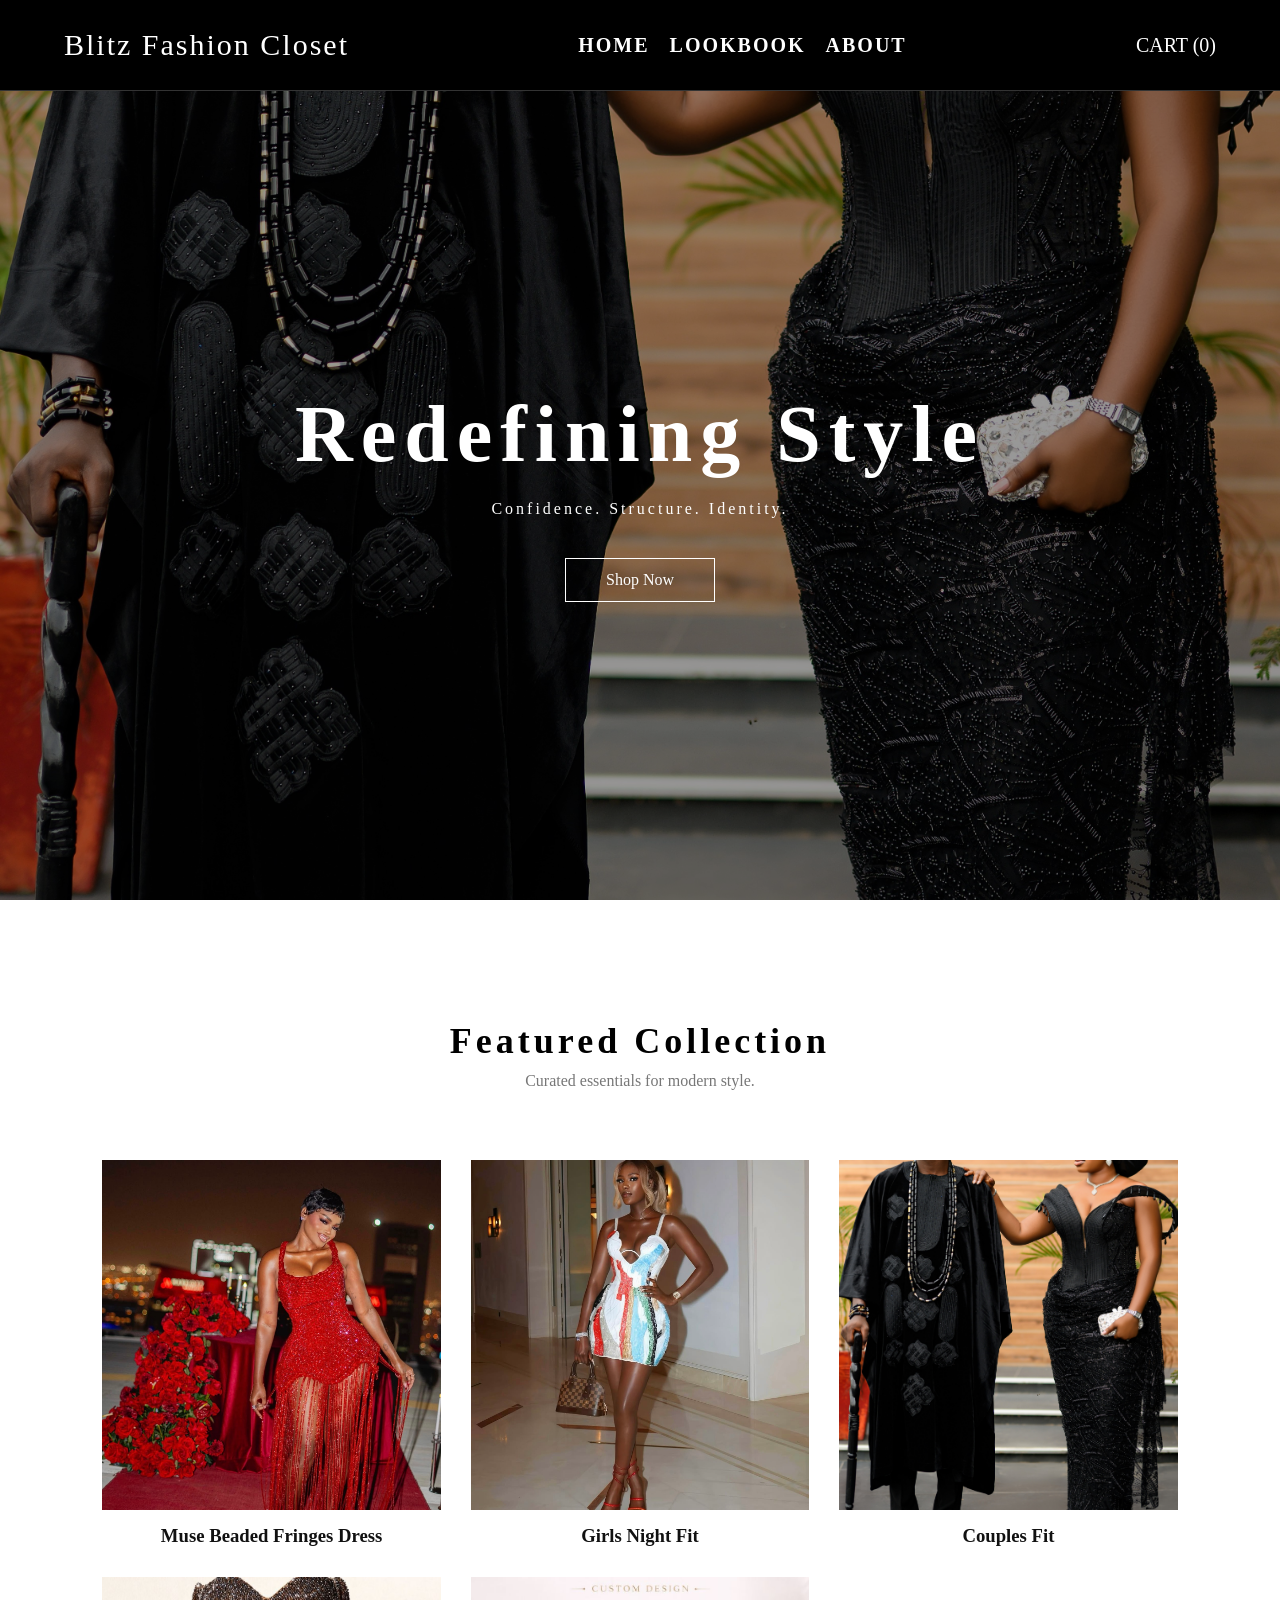
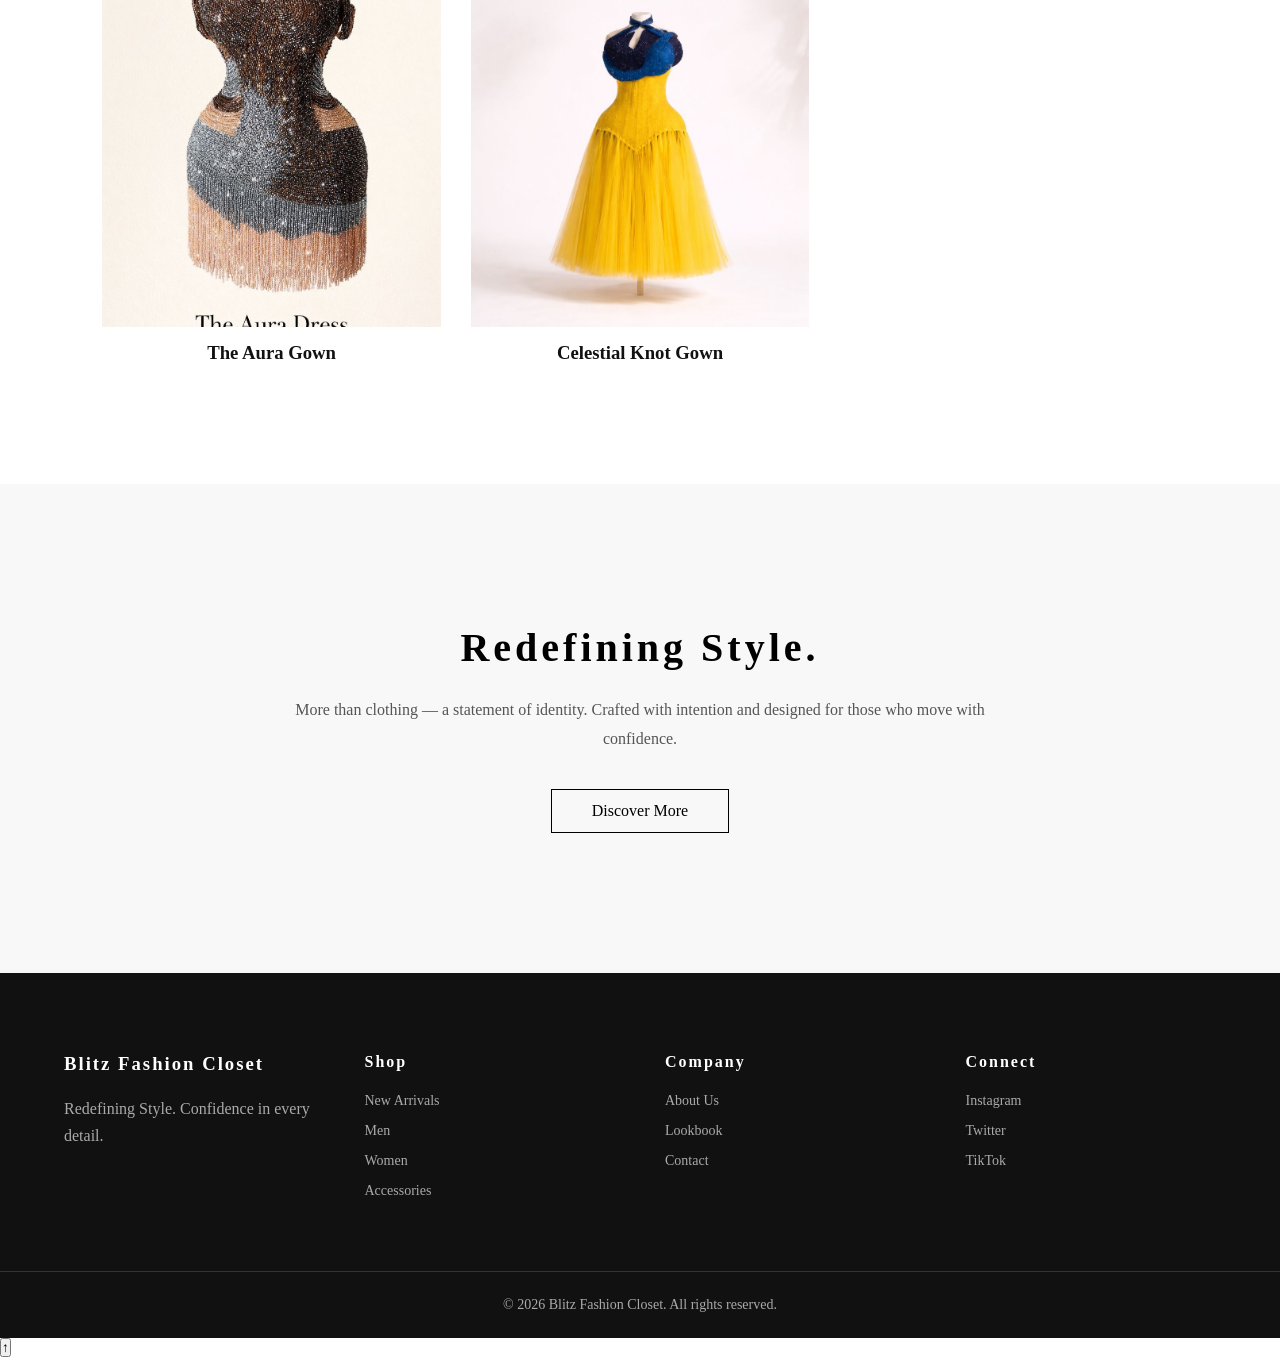
<file: index.html>
<!DOCTYPE html>
<html lang="en">

<head>
<meta charset="UTF-8">
<title>Blitz Fashion Closet</title>

<link rel="stylesheet" href="style.css">
<script src="script.js" defer></script>

</head>

<body>

<header class="lux-nav home-nav">

<div class="nav-inner">

<div class="brand">
Blitz Fashion Closet
</div>

<div class="hamburger" id="hamburger">
<span>home</span>
<span></span>
<span></span>
</div>

<ul class="nav-menu">
<li><a href="index.html">Home</a></li>
<li><a href="lookbook.html">Lookbook</a></li>
<li><a href="about.html">About</a></li>
</ul>

<div class="nav-icons">
<a href="cart.html">
Cart (<span id="cart-count">0</span>)
</a>
</div>

</div>

</header>

<!-- HERO -->

<section class="hero">

<div class="hero-content">

<h1>Redefining Style</h1>

<p>Confidence. Structure. Identity.</p>

<a href="#" class="hero-btn">Shop Now</a>

</div>

</section>

<!-- FEATURED -->

<section class="featured">

<div class="featured-header">

<h2>Featured Collection</h2>

<p>Curated essentials for modern style.</p>

</div>

<div class="featured-grid">

<a href="product.html?id=closet1" class="product">
<img src="images/closet1.PNG">
<h3>Muse Beaded Fringes Dress</h3>
</a>

<a href="product.html?id=closet3" class="product">
<img src="images/closet3.png">
<h3>Girls Night Fit</h3>
</a>

<a href="product.html?id=closet2" class="product">
<img src="images/closet2.jpeg">
<h3>Couples Fit</h3>
</a>
  
<a href="product.html?id=closet6" class="product"> <img src="images/closet6.jpeg">
<h3> The Aura Gown</h3>
</a>

<a href="product.html?id=closet7" class="product"> <img src="images/closet7.jpeg">
<h3> Celestial Knot Gown</h3>
</a>
</div>

</section>

<!-- EDITORIAL -->

<section class="editorial">

<div class="editorial-text">

<h2>Redefining Style.</h2>

<p>
More than clothing — a statement of identity.
Crafted with intention and designed for those
who move with confidence.
</p>

<a href="#" class="editorial-btn">Discover More</a>

</div>

</section>

<!-- FOOTER -->

<footer class="footer">

<div class="footer-container">

<div class="footer-col">
<h3>Blitz Fashion Closet</h3>
<p>Redefining Style. Confidence in every detail.</p>
</div>

<div class="footer-col">
<h4>Shop</h4>
<ul>
<li><a href="#">New Arrivals</a></li>
<li><a href="#">Men</a></li>
<li><a href="#">Women</a></li>
<li><a href="#">Accessories</a></li>
</ul>
</div>

<div class="footer-col">
<h4>Company</h4>
<ul>
<li><a href="about.html">About Us</a></li>
<li><a href="lookbook.html">Lookbook</a></li>
<li><a href="#">Contact</a></li>
</ul>
</div>

<div class="footer-col">
<h4>Connect</h4>
<ul>
<li><a href="#">Instagram</a></li>
<li><a href="#">Twitter</a></li>
<li><a href="#">TikTok</a></li>
</ul>
</div>

</div>

<div class="footer-bottom">

<p>© 2026 Blitz Fashion Closet. All rights reserved.</p>

</div>

</footer>

<button id="scrollTopBtn">↑</button>

</body>

</html>
</file>
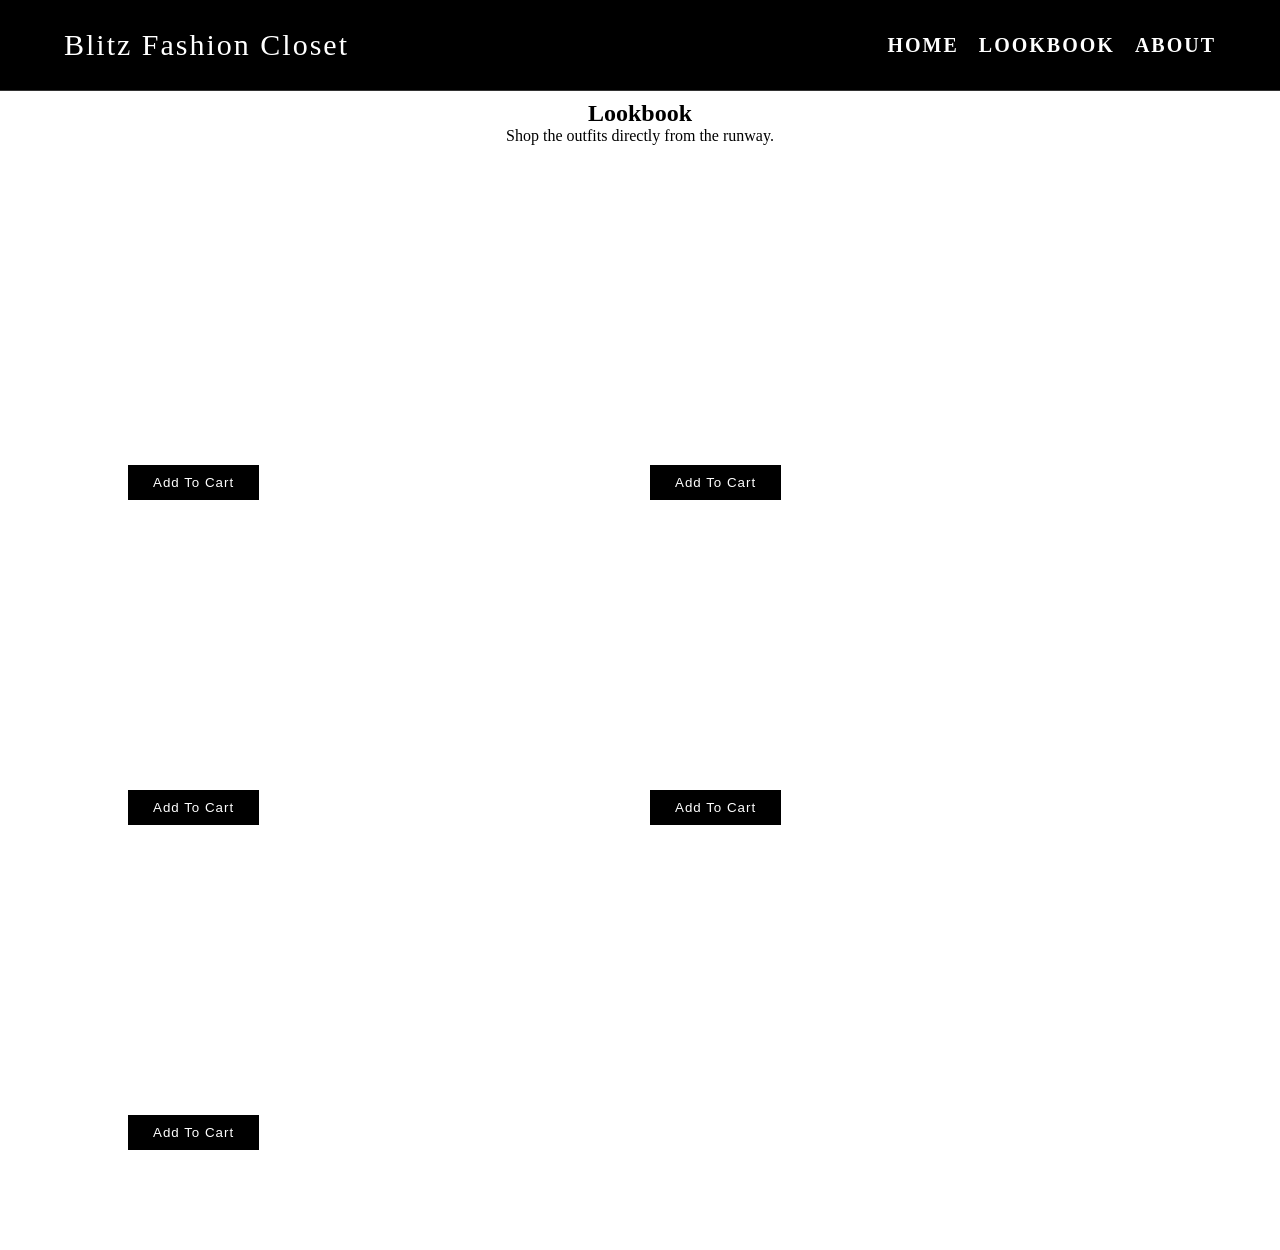
<file: lookbook.html>
<!DOCTYPE html>
<html lang="en">

<head>
<meta charset="UTF-8">
<title>Lookbook | Blitz Fashion Closet</title>

<link rel="stylesheet" href="style.css">
<script src="script.js" defer></script>
<script src="js/cart.js" defer></script>

</head>

<body>

<header class="lux-nav">
<div class="nav-inner">

<div class="brand">Blitz Fashion Closet</div>

<div class="hamburger" id="hamburger">
<span></span>
<span></span>
<span></span>
</div>

<ul class="nav-menu">
<li><a href="index.html">Home</a></li>
<li><a href="lookbook.html">Lookbook</a></li>
<li><a href="about.html">About</a></li>
</ul>

</div>
</header>

<section class="lookbook">

<div class="lookbook-header">
<h1>Lookbook</h1>
<p>Shop the outfits directly from the runway.</p>
</div>

<div class="lookbook-grid">

<!-- LOOK 1 -->
<div class="look-item">

<video autoplay muted loop playsinline onclick="openVideo('videos/video1.mp4')">
<source src="videos/video1.mp4" type="video/mp4">
</video>

<button class="add-look-cart"
onclick="addLookToCart('Lookbook outfit1',200000)">Add To Cart</button>

</div>

<!-- LOOK 2 -->
<div class="look-item">

<video autoplay muted loop playsinline onclick="openVideo('videos/video2.mp4')">
<source src="videos/video2.mp4" type="video/mp4">
</video>

<button class="add-look-cart"
onclick="addLookToCart('Lookbook Outfit 2',150000)">
Add To Cart
</button>

</div>

<!-- LOOK 3 -->
<div class="look-item">

<video autoplay muted loop playsinline onclick="openVideo('videos/video3.mp4')">
<source src="videos/video3.mp4" type="video/mp4">
</video>

<button class="add-look-cart"
onclick="addLookToCart('Lookbook Outfit 3',70000)">
Add To Cart
</button>

</div>

<!-- LOOK 4 -->
<div class="look-item">

<video autoplay muted loop playsinline onclick="openVideo('videos/video4.mp4')">
<source src="videos/video4.mp4" type="video/mp4">
</video>

<button class="add-look-cart"
onclick="addLookToCart('Lookbook Outfit 4',80000)">
Add To Cart
</button>

</div>

<!-- LOOK 5 -->
<div class="look-item">

<video autoplay muted loop playsinline onclick="openVideo('videos/video5.mp4')">
<source src="videos/video5.mp4" type="video/mp4">
</video>

<button class="add-look-cart"
onclick="addLookToCart('Lookbook Outfit 5',45000)">
Add To Cart
</button>

</div>

</div>

</section>

<!-- VIDEO MODAL -->

<div class="video-modal" id="videoModal">

<span class="close-modal" onclick="closeVideo()">×</span>

<video id="modalVideo" controls></video>

</div>

</body>

</html>
</file>
<file: style.css>
/* =========================
   RESET
========================= */
* {
    margin: 0;
    padding: 0;
    box-sizing: border-box;
}

body {
    font-family: 'Times New Roman', serif;
    background: #ffffff;
}

img {
    max-width: 100%;
    display: block;
}
/* =========================
   NAVIGATION
========================= */

.lux-nav {
    width: 100%;
    position: fixed;
    top: 0;
    left: 0;
    background: black;
    z-index: 1000;
    border-bottom: 1px solid #333;
    transition: 0.3s ease;
}

.nav-inner {
    width: 90%;
    max-width: 1400px;
    margin: auto;
    height: 90px;
    display: flex;
    align-items: center;
    justify-content: space-between;
}

.brand {
    font-size: 30px;
    letter-spacing: 2px;
    font-weight: 500;
    color: white;
	white-space: nowrap;
}

.nav-menu {
    list-style: none;
    display: flex;
    gap: 20px;
	align-items: center;
	font-weight: bold;
}

.nav-menu a {
    text-decoration: none;
    color: white;
    font-size: 20px;
    letter-spacing: 2px;
    text-transform: uppercase;
	font-weight: bold;
}

.nav-icons {
    display: flex;
    gap: 20px;
}

.nav-icons a {
    text-decoration: none;
    color: white;
    font-size: 20px;
    text-transform: uppercase;
}

/* Scroll effect */
.lux-nav.scrolled {
    background: white;
    border-bottom: 1px solid #e5e5e5;
}

.lux-nav.scrolled .brand,
.lux-nav.scrolled .nav-menu a,
.lux-nav.scrolled .nav-icons a {
    color: black;
}

/* =========================
   HERO
========================= */

.hero {
    margin-top: 90px;
    height: 90vh;
    background: url("images/closet2.jpeg") no-repeat center/cover;
    display: flex;
    align-items: center;
    justify-content: center;
    text-align: center;
    color: white;
    position: relative;
}

.hero::before {
    content: "";
    position: absolute;
    inset: 0;
    background: rgba(0,0,0,0.4);
}

.hero-content {
    position: relative;
    z-index: 2;
}

.hero h1 {
    font-size: 80px;
    letter-spacing: 8px;
}

.hero p {
    margin-top: 20px;
    letter-spacing: 3px;
}

.hero-btn {
    display: inline-block;
    margin-top: 40px;
    padding: 12px 40px;
    border: 1px solid white;
    color: white;
    text-decoration: none;
}

.hero-btn:hover {
    background: white;
    color: black;
}

/* =========================
   FEATURED
========================= */

.featured {
    padding: 120px 8%;
    background: #ffffff;
}

.featured-header {
    text-align: center;
    margin-bottom: 70px;
}

.featured-header h2 {
    font-size: 36px;
    letter-spacing: 4px;
}

.featured-header p {
    margin-top: 10px;
    color: #777;
}

/* GRID */

.featured-grid {
    width: 100%;
    margin: auto;
    display: grid;
    grid-template-columns: repeat(auto-fit, minmax(250px,1fr));
    gap: 30px;
}

/* PRODUCT */

.product {
    text-align: center;
    text-decoration: none;
    color: #111;
}

.product img {
    width: 100%;
    height: 350px;
    object-fit: cover;
    transition: transform 0.4s ease;
}

.product:hover img {
    transform: scale(1.05);
}

.product h3 {
    margin-top: 15px;
}

.product span {
    color: #555;
}

/* =========================
   MOBILE RESPONSIVE
========================= */



    

/* LOOKBOOK */

.lookbook {
    padding: 100px 10%;
}

.lookbook-header {
    text-align: center;
    margin-bottom: 50px;
}

.lookbook-grid {
    display: grid;
    grid-template-columns: repeat(2,1fr);
    gap: 20px;
}


/* =========================
   EDITORIAL
========================= */

.editorial {
    padding: 140px 10%;
    background: #f8f8f8;
    text-align: center;
}

.editorial-text {
    max-width: 700px;
    margin: auto;
}

.editorial h2 {
    font-size: 40px;
    letter-spacing: 4px;
}

.editorial p {
    margin-top: 25px;
    line-height: 1.8;
    color: #555;
}

.editorial-btn {
    display: inline-block;
    margin-top: 35px;
    padding: 12px 40px;
    border: 1px solid black;
    text-decoration: none;
    color: black;
}

.editorial-btn:hover {
    background:black;
	color: white;
	}
	/* =========================
   FOOTER
========================= */

.footer {
    background: #111;
    color: white;
    padding-top: 80px;
}

.footer-container {
    width: 90%;
    max-width: 1400px;
    margin: auto;
    display: grid;
    grid-template-columns: repeat(4, 1fr);
    gap: 50px;
    padding-bottom: 60px;
}

.footer-col h3,
.footer-col h4 {
    margin-bottom: 20px;
    letter-spacing: 2px;
}

.footer-col p {
    color: #aaa;
    line-height: 1.7;
}

.footer-col ul {
    list-style: none;
}

.footer-col ul li {
    margin-bottom: 12px;
}

.footer-col ul li a {
    text-decoration: none;
    color: #aaa;
    font-size: 14px;
    transition: 0.3s;
}

.footer-col ul li a:hover {
    color: white;
}

/* bottom copyright */

.footer-bottom {
    text-align: center;
    padding: 25px 0;
    border-top: 1px solid #333;
    font-size: 14px;
    color: #aaa;
}
	@media (max-width: 768px) {

    /* NAVBAR */
    .lux-nav {
        background: black;
    }

    .nav-inner {
        height: 99px;
        padding: 0 15px;
    }

    .brand {
        font-size: 30px;
    }

    .nav-icons a {
        font-size: 42px;
    }

    /* HAMBURGER */
    .hamburger {
        display: flex;
        flex-direction: column;
        cursor: pointer;
        gap: 5px;
    }

    .hamburger span {
        width: 25px;
        height: 3px;
        background: white;
        display: block;
    }

    /* MOBILE MENU */
    .nav-menu {
        position: absolute;
        top: 85px;
        left: 0;
        width: 100%;
        background: black;
        flex-direction: column;
        text-align: center;
        padding: 20px 0;
        display: none;
    }

    .nav-menu li {
        margin: 15px 0;
    }

    .nav-menu a {
        font-size: 60px;
        letter-spacing: 1px;
    }

    .nav-menu.active {
        display: flex;
    }

    /* HERO */
    .hero h1 {
        font-size: 60px;
        letter-spacing: 3px;
    }

    .hero p {
        font-size: 60px;
    }

    /* FOOTER */
    .footer-container {
        grid-template-columns: 1fr;
        text-align: center;
    }


		
}

	
	.add-look-cart{
    margin-top:15px;
    padding:10px 25px;
    border:none;
    background:black;
    color:white;
    cursor:pointer;
    letter-spacing:1px;
}

.add-look-cart:hover{
    background:#333;
}
	.about-page{
    padding:140px 12%;
    max-width:900px;
    margin:auto;
}

.about-page h1{
    font-size:40px;
	}
	
	.look-item video{
    width:100%;
    border-radius:15px;
    transition:0.4s ease;
}

.look-item video:hover{
    transform:scale(1.03);
}
.about{
padding:120px 10%;
background:#f8f8f8;
}

.about-container{
max-width:800px;
margin:auto;
text-align:center;
}

.about h1{
font-size:40px;
letter-spacing:4px;
margin-bottom:30px;
}

.about p{
margin-bottom:20px;
line-height:1.8;
color:#555;
}

.back-btn{
display:inline-block;
margin:20px;
padding:12px 35px;
border:1px solid black;
text-decoration:none;
color:black;
}

.back-btn:hover{
background:black;
color:white;
}
.video-modal{
position:fixed;
top:0;
left:0;
width:70%;
height:70%;
background:rgba(0,0,0,0.9);
display:none;
justify-content:center;
align-items:center;
z-index:2000;
}

.video-modal video{
max-width:80%;
max-height:80%;
}

.close-modal{
position:absolute;
top:30px;
right:40px;
font-size:40px;
color:white;
cursor:pointer;
}

.scrollTopBtn{
    position: fixed;
    bottom: 40px;
    right: 30px;
    padding: 12px 16px;
    font-size: 18px;
    border: none;
    background: black;
    color: white;
    cursor: pointer;
    border-radius: 50%;
    display: none;
}

.scrollTopBtn:hover{
    background: #444;
}


.modal{
    display: none;
    position: fixed;
    z-index: 999;
    padding-top: 100px;
    left: 0;
    top: 0;
    width: 100%;
    height: 100%;
    background-color: rgba(0,0,0,0.9);
}

.modal-content{
    display: block;
    margin: auto;
    max-width: 600px;
    width: 80%;
}

.close{
    position: absolute;
    top: 40px;
    right: 60px;
    color: white;
    font-size: 40px;
    font-weight: bold;
    cursor: pointer;
}

.close:hover{
    color: #ccc;
}
.hamburger{
	display: none;
	flex-direction: column;
	cursor: pointer;
	gap: 5px;
}
.hamburger span{
	width: 25px;
	height: 3px;
	background: white;
	display: block;
}

/* =========================
   PRODUCT PAGE UPGRADE
========================= */

.product-page {
    padding-top: 120px;
}

.product-container {
    display: flex;
    gap: 60px;
    width: 90%;
    max-width: 1300px;
    margin: auto;
}

/* IMAGE SIDE */

.product-image img {
    width: 100%;
    height: 650px;
    object-fit: cover;
    border-radius: 8px;
}

/* DETAILS SIDE */

.product-details {
    flex: 1;
    display: flex;
    flex-direction: column;
    justify-content: center;
}

.product-details h1 {
    font-size: 36px;
    letter-spacing: 2px;
    margin-bottom: 15px;
}

.price {
    font-size: 24px;
    font-weight: bold;
    margin-bottom: 20px;
}

.product-details p {
    color: #555;
    line-height: 1.7;
    margin-bottom: 25px;
}

/* SIZE */

.size-section h4 {
    margin-bottom: 10px;
}

#size-select {
    width: 200px;
    padding: 12px;
    border: 1px solid #ccc;
    margin-bottom: 25px;
}

/* BUTTON */

.add-to-cart {
    width: 220px;
    padding: 15px;
    background: black;
    color: white;
    border: none;
    cursor: pointer;
    letter-spacing: 1px;
    transition: 0.3s;
}

.add-to-cart:hover {
    background: #333;
}
.product-details {
    max-width: 500px;
}

	/* =========================
   CART PAGE
========================= */

.cart-item {
    display: flex;
    gap: 20px;
    align-items: center;
    padding: 20px 0;
    border-bottom: 1px solid #eee;
}

.cart-img {
    width: 120px;
    height: 140px;
    object-fit: cover;
    border-radius: 6px;
}

.cart-info h3 {
    font-size: 18px;
    margin-bottom: 5px;
}

.cart-info p {
    color: #555;
    margin-bottom: 5px;
}

.cart-info button {
    margin-top: 10px;
    padding: 8px 20px;
    border: none;
    background: black;
    color: white;
    cursor: pointer;
}

.cart-info button:hover {
    background: #333;
}

/* TOTAL */

#cart-total {
    margin-top: 30px;
    font-size: 22px;
    font-weight: bold;
}

@media (max-width: 768px) {

    .cart-item {
        flex-direction: column;
        align-items: flex-start;
    }

    .cart-img {
        width: 100%;
        height: auto;
    }
}

/* =========================
   MOBILE FIXES (FINAL)
========================= */

@media (max-width: 768px) {

    /* PRODUCT PAGE */
    .product-container {
        flex-direction: column;
        gap: 30px;
    }

    .product-image img {
        height: auto;
    }

    .product-details h1 {
        font-size: 28px;
    }

    .price {
        font-size: 22px;
    }

    .product-details p {
        font-size: 16px;
    }

    .size-section h4 {
        font-size: 16px;
    }

    .add-to-cart {
        width: 100%;
    }

    #size-select {
        width: 100%;
    }

    /* CART PAGE */
    .cart-item {
        flex-direction: column;
        align-items: flex-start;
    }

.cart-img {
    width: 100%;
    max-width: 200px;
    height: auto;
}
    
}
</file>
